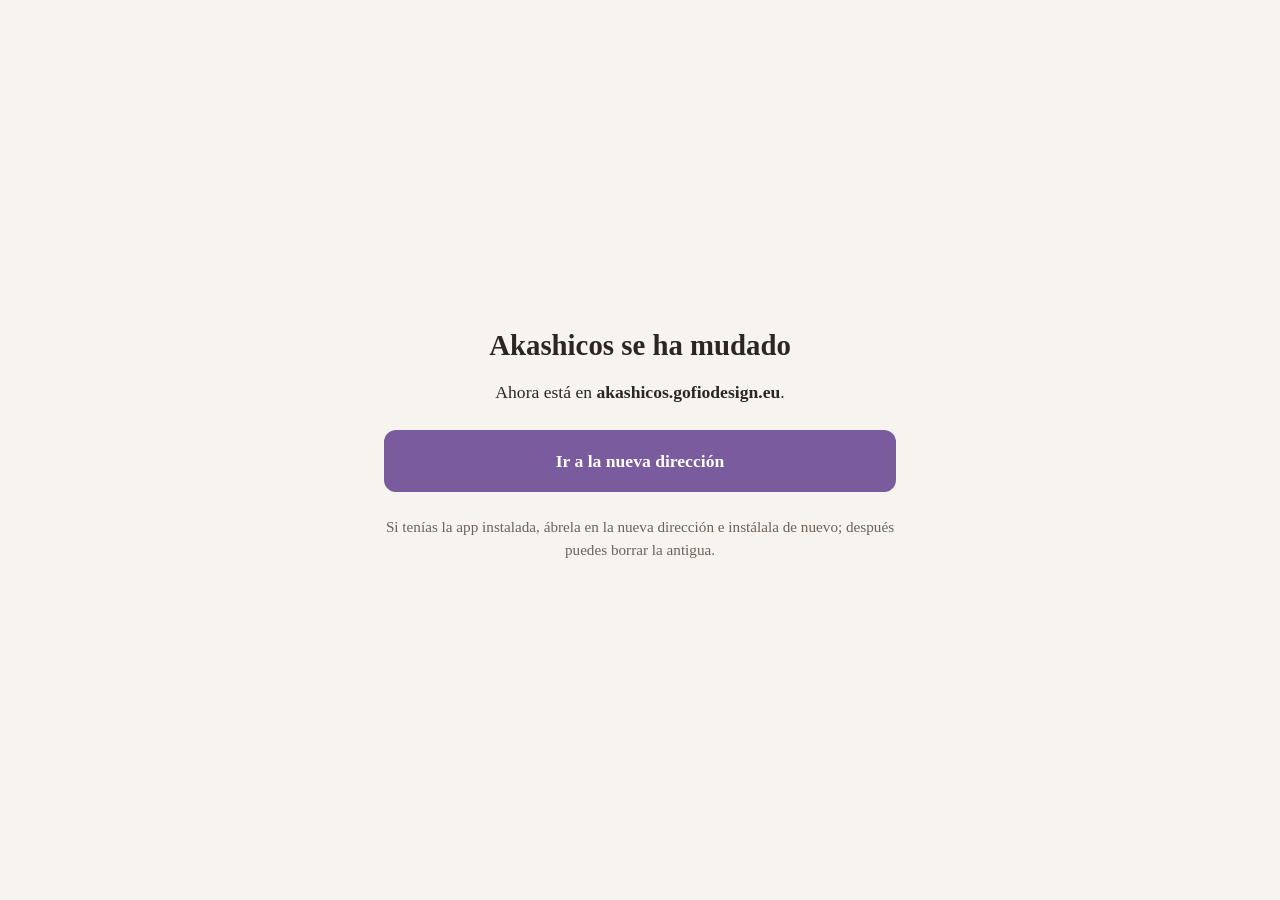
<file: index.html>
<!doctype html>
<html lang="es">
<head>
  <meta charset="utf-8">
  <meta name="viewport" content="width=device-width, initial-scale=1, viewport-fit=cover">
  <title>Akashicos se ha mudado</title>
  <meta name="theme-color" content="#7a5c9e">
  <link rel="canonical" href="https://akashicos.gofiodesign.eu/">
  <style>
    :root { color-scheme: light dark; --fondo: #f7f4ef; --texto: #2b2622; --suave: #6b625a; --acento: #7a5c9e; --acento-texto: #fff; }
    @media (prefers-color-scheme: dark) { :root { --fondo: #1b1820; --texto: #ece7f1; --suave: #a79fb1; --acento: #b596dc; --acento-texto: #1b1820; } }
    body { margin: 0; min-height: 100dvh; display: grid; place-items: center; background: var(--fondo); color: var(--texto); font: 1.1rem/1.5 Georgia, 'Times New Roman', serif; }
    main { max-width: 32rem; padding: 32px 20px; text-align: center; }
    h1 { font-size: 1.8rem; margin: 0 0 12px; }
    p { margin: 0 0 14px; }
    .nota { color: var(--suave); font-size: .95rem; }
    a.ir { display: block; margin: 24px 0; padding: 18px 20px; border-radius: 12px; background: var(--acento); color: var(--acento-texto); font-weight: 600; text-decoration: none; }
  </style>
</head>
<body>
  <main>
    <h1>Akashicos se ha mudado</h1>
    <p>Ahora está en <strong>akashicos.gofiodesign.eu</strong>.</p>
    <a class="ir" id="ir" href="https://akashicos.gofiodesign.eu/">Ir a la nueva dirección</a>
    <p class="nota" id="nota">Si tenías la app instalada, ábrela en la nueva dirección e instálala de nuevo; después puedes borrar la antigua.</p>
  </main>
  <script>
    // Los datos se guardan por dominio: se pasan a la nueva dirección en el
    // enlace, tras el «#», que no llega a ningún servidor (js/migrar.js de la
    // app los recoge). Solo las personas guardadas y los datos de «yo».
    const CLAVES = ['akashicos.personas', 'akashicos.yo', 'akashicos.bienvenida', 'akashicos.sanaciones', 'akashicos.donativo.pedido'];
    const datos = {};
    try {
      for (const k of CLAVES) { const v = localStorage.getItem(k); if (v !== null) datos[k] = v; }
    } catch { /* sin almacenamiento */ }
    if (datos['akashicos.personas'] || datos['akashicos.yo']) {
      const b = String.fromCharCode(...new TextEncoder().encode(JSON.stringify(datos)));
      document.getElementById('ir').href += '#migrar=' + btoa(b).replace(/\+/g, '-').replace(/\//g, '_').replace(/=+$/, '');
      document.getElementById('nota').textContent += ' Tus personas guardadas se pasarán solas a la nueva dirección al pulsar el botón.';
    }
  </script>
</body>
</html>
</file>
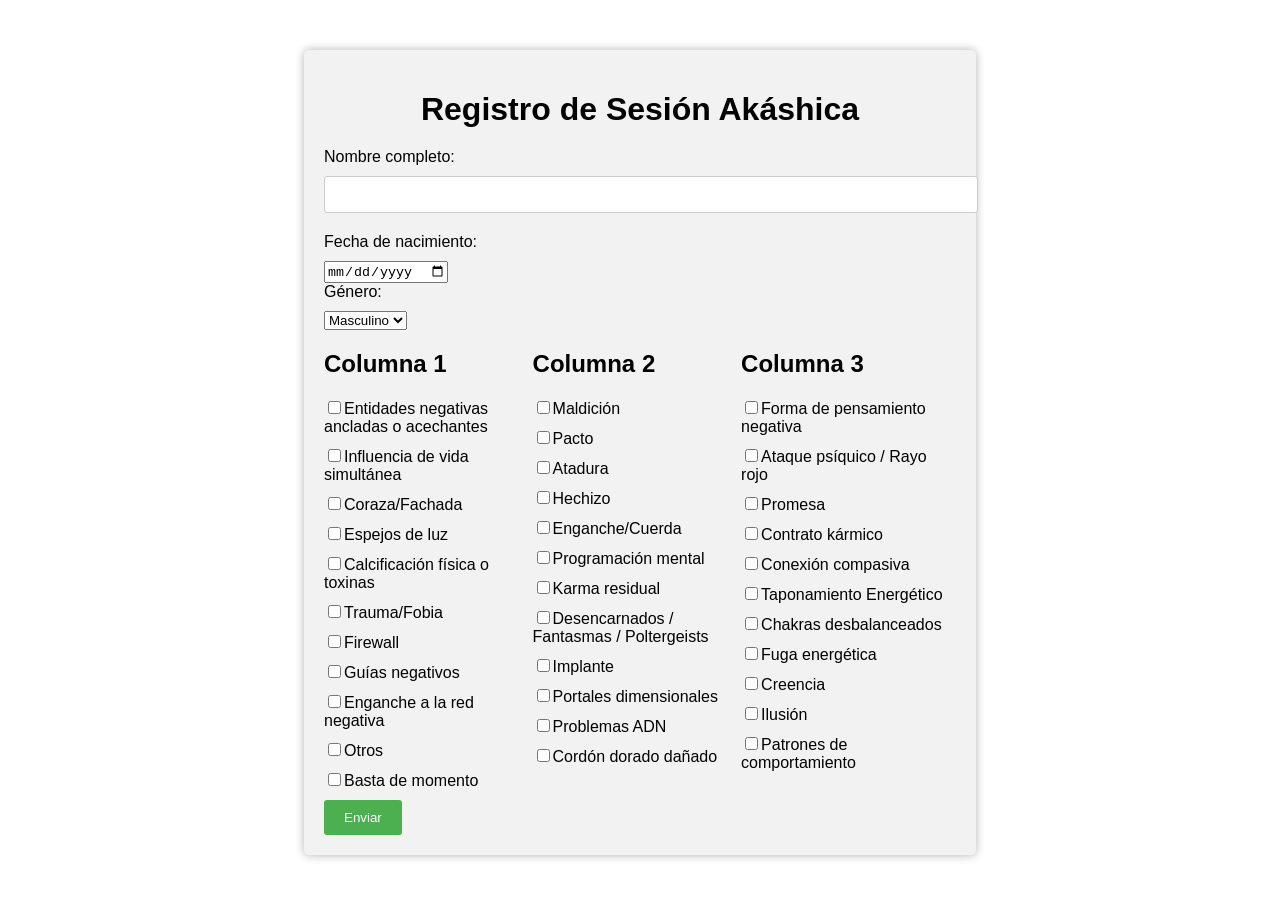
<file: html/index.html>
<!DOCTYPE html>
<html>
<head>
	<title>Formulario de Registro Akáshico</title>
	<link rel="stylesheet" type="text/css" href="css/styles.css">
</head>
<body>
	<form>
		<h1>Registro de Sesión Akáshica</h1>

		<label for="nombre">Nombre completo:</label>
		<input type="text" id="nombre" name="nombre" required>

        <label for="fecha_nacimiento">Fecha de nacimiento:</label>
        <input type="date" id="fecha_nacimiento" name="fecha_nacimiento" required>
        
        <label for="genero">Género:</label>
        <select id="genero" name="genero" onchange="cambiarPronombres()">
            <option value="masculino">Masculino</option>
            <option value="femenino">Femenino</option>
            <option value="no_binario">No binario</option>
        </select>

        <div class="opciones">
            <div class="columna">
                <h2>Columna 1</h2>
                <label><input type="checkbox" name="problemas[]" value="entidades_negativas">Entidades negativas ancladas o acechantes</label>
                <label><input type="checkbox" name="problemas[]" value="influencia_vida_simultanea">Influencia de vida simultánea</label>
                <label><input type="checkbox" name="problemas[]" value="coraza_fachada">Coraza/Fachada</label>
                <label><input type="checkbox" name="problemas[]" value="espejos_luz">Espejos de luz</label>
                <label><input type="checkbox" name="problemas[]" value="calcificacion_toxinas">Calcificación física o toxinas</label>
                <label><input type="checkbox" name="problemas[]" value="traumas">Trauma/Fobia</label>
                <label><input type="checkbox" name="problemas[]" value="firewall">Firewall</label>
                <label><input type="checkbox" name="problemas[]" value="guias">Guías negativos</label>
                <label><input type="checkbox" name="problemas[]" value="enganche">Enganche a la red negativa</label>
                <label><input type="checkbox" name="problemas[]" value="otros">Otros</label>
                <label><input type="checkbox" name="problemas[]" value="basta">Basta de momento</label>
            </div>
            <div class="columna">
                <h2>Columna 2</h2>
                <label><input type="checkbox" name="problemas[]" value="maldicion">Maldición</label>
                <label><input type="checkbox" name="problemas[]" value="pacto">Pacto</label>
                <label><input type="checkbox" name="problemas[]" value="atadura">Atadura</label>
                <label><input type="checkbox" name="problemas[]" value="hechizo">Hechizo</label>
                <label><input type="checkbox" name="problemas[]" value="enganche_cuerda">Enganche/Cuerda</label>
                <label><input type="checkbox" name="problemas[]" value="programacion_mental">Programación mental</label>
                <label><input type="checkbox" name="problemas[]" value="karma_residual">Karma residual</label>
                <label><input type="checkbox" name="problemas[]" value="desencarnados">Desencarnados / Fantasmas / Poltergeists</label>
                <label><input type="checkbox" name="problemas[]" value="implante">Implante</label>
                <label><input type="checkbox" name="problemas[]" value="portal">Portales dimensionales</label>
                <label><input type="checkbox" name="problemas[]" value="adn">Problemas ADN</label>
                <label><input type="checkbox" name="problemas[]" value="cordon_dorado">Cordón dorado dañado</label>
            </div>
            <div class="columna">
                <h2>Columna 3</h2>
                <label><input type="checkbox" name="problemas[]" value="forma_pensamiento_negativa">Forma de pensamiento negativa</label>
                <label><input type="checkbox" name="problemas[]" value="ataque_psiquico">Ataque psíquico / Rayo rojo</label>
                <label><input type="checkbox" name="problemas[]" value="promesa">Promesa</label>
                <label><input type="checkbox" name="problemas[]" value="contrato_karmico">Contrato kármico</label>
                <label><input type="checkbox" name="problemas[]" value="conexion_compasiva">Conexión compasiva</label>
                <label><input type="checkbox" name="problemas[]" value="taponamiento">Taponamiento Energético</label>
                <label><input type="checkbox" name="problemas[]" value="chakras">Chakras desbalanceados</label>
                <label><input type="checkbox" name="problemas[]" value="fuga">Fuga energética</label>
                <label><input type="checkbox" name="problemas[]" value="creencias">Creencia</label>
                <label><input type="checkbox" name="problemas[]" value="ilusión">Ilusión</label>
                <label><input type="checkbox" name="problemas[]" value="patrones">Patrones de comportamiento</label>
            </div>


            <input type="submit" value="Enviar" onclick="guardarDatos()">
	</form>

	<script src="js/actions.js"></script>
</body>
</html>
</file>
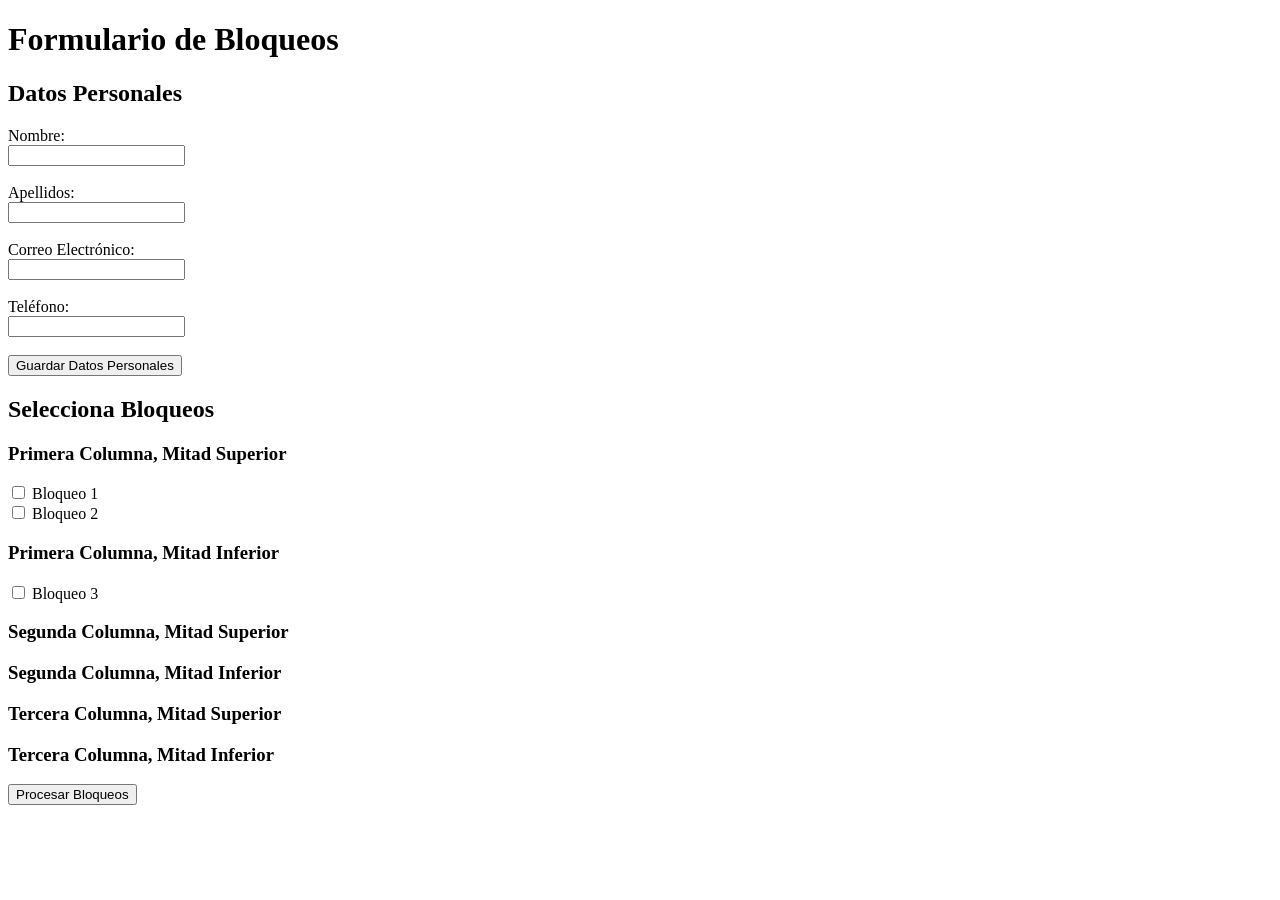
<file: html/index2.html>
<!DOCTYPE html>
<html lang="es">
<head>
    <meta charset="UTF-8">
    <meta name="viewport" content="width=device-width, initial-scale=1.0">
    <title>Formulario de Bloqueos</title>
</head>
<body>
    <h1>Formulario de Bloqueos</h1>
    <form id="personal-data-form">
        <h2>Datos Personales</h2>
        <label for="nombre">Nombre:</label><br>
        <input type="text" id="nombre" name="nombre"><br><br>
        <label for="apellidos">Apellidos:</label><br>
        <input type="text" id="apellidos" name="apellidos"><br><br>
        <label for="email">Correo Electrónico:</label><br>
        <input type="email" id="email" name="email"><br><br>
        <label for="telefono">Teléfono:</label><br>
        <input type="tel" id="telefono" name="telefono"><br><br>
        <button type="button" onclick="savePersonalData()">Guardar Datos Personales</button>
    </form>
    
    <form id="bloqueos-form">
        <h2>Selecciona Bloqueos</h2>
        <!-- Primera Columna, Mitad Superior -->
        <h3>Primera Columna, Mitad Superior</h3>
        <input type="checkbox" id="bloqueo1" name="bloqueo1">
        <label for="bloqueo1">Bloqueo 1</label><br>
        <input type="checkbox" id="bloqueo2" name="bloqueo2">
        <label for="bloqueo2">Bloqueo 2</label><br>
        <!-- Más Checkboxes de la primera columna... -->
        
        <h3>Primera Columna, Mitad Inferior</h3>
        <input type="checkbox" id="bloqueo3" name="bloqueo3">
        <label for="bloqueo3">Bloqueo 3</label><br>
        <!-- Más Checkboxes... -->
        
        <!-- Segunda Columna -->
        <h3>Segunda Columna, Mitad Superior</h3>
        <!-- Checkboxes... -->
        
        <h3>Segunda Columna, Mitad Inferior</h3>
        <!-- Checkboxes... -->
        
        <!-- Tercera Columna -->
        <h3>Tercera Columna, Mitad Superior</h3>
        <!-- Checkboxes... -->
        
        <h3>Tercera Columna, Mitad Inferior</h3>
        <!-- Checkboxes... -->
        
        <button type="button" onclick="processBlockages()">Procesar Bloqueos</button>
    </form>
    
    <div id="result"></div>
    
    <script>
        function savePersonalData() {
            // Guardar datos personales en localStorage
            const nombre = document.getElementById('nombre').value;
            const apellidos = document.getElementById('apellidos').value;
            const email = document.getElementById('email').value;
            const telefono = document.getElementById('telefono').value;
            
            const personalData = {
                nombre,
                apellidos,
                email,
                telefono
            };
            
            localStorage.setItem('personalData', JSON.stringify(personalData));
            alert('Datos personales guardados');
        }

        function loadPersonalData() {
            // Cargar datos personales de localStorage
            const personalData = JSON.parse(localStorage.getItem('personalData'));
            if (personalData) {
                document.getElementById('nombre').value = personalData.nombre;
                document.getElementById('apellidos').value = personalData.apellidos;
                document.getElementById('email').value = personalData.email;
                document.getElementById('telefono').value = personalData.telefono;
            }
        }

        function processBlockages() {
            // Recoger los bloqueos seleccionados
            const checkboxes = document.querySelectorAll('#bloqueos-form input[type="checkbox"]');
            const selectedBlockages = [];

            checkboxes.forEach(checkbox => {
                if (checkbox.checked) {
                    selectedBlockages.push(checkbox.name);
                }
            });

            if (selectedBlockages.length === 0) {
                document.getElementById('result').textContent = "No se han seleccionado bloqueos.";
                return;
            }

            localStorage.setItem('pendingBlockages', JSON.stringify(selectedBlockages));
            showBlockages();
        }

        function showBlockages() {
            const pendingBlockages = JSON.parse(localStorage.getItem('pendingBlockages'));

            if (!pendingBlockages || pendingBlockages.length === 0) {
                document.getElementById('result').textContent = "Todos los bloqueos han sido sanados.";
                return;
            }

            const currentBlockage = pendingBlockages.shift();
            const userName = JSON.parse(localStorage.getItem('personalData')).nombre || "Usuario";

            document.getElementById('result').innerHTML = `
                <h2>¿Se ha resuelto el siguiente bloqueo?</h2>
                <p>${currentBlockage}</p>
                <button onclick="resolveBlockage(true)">Sí</button>
                <button onclick="resolveBlockage(false)">No</button>
            `;

            localStorage.setItem('pendingBlockages', JSON.stringify(pendingBlockages));
        }

        function resolveBlockage(resolved) {
            if (resolved) {
                showBlockages();
            } else {
                alert('Por favor, trabaja en resolver este bloqueo.');
            }
        }

        document.addEventListener('DOMContentLoaded', loadPersonalData);
    </script>
</body>
</html>
</file>
<file: html/css/styles.css>
body {
	font-family: Arial, sans-serif;
}

form {
	width: 50%;
	margin: 50px auto;
	background-color: #f2f2f2;
	padding: 20px;
	border-radius: 5px;
	box-shadow: 0 0 10px rgba(0, 0, 0, 0.3);
}

h1 {
	text-align: center;
	margin-bottom: 20px;
}

label {
	display: block;
	margin-bottom: 10px;
}

input[type="text"],
input[type="email"],
textarea {
	width: 100%;
	padding: 10px;
	margin-bottom: 20px;
	border: 1px solid #ccc;
	border-radius: 3px;
}

input[type="submit"] {
	background-color: #4CAF50;
	color: #fff;
	padding: 10px 20px;
	border: none;
	border-radius: 3px;
	cursor: pointer;
}

input[type="submit"]:hover {
	background-color: #3e8e41;
}

textarea {
	height: 100px;
}

.opciones {
    display: flex;
    flex-wrap: wrap;
  }
  
  .columna {
    width: 33%;
  }
</file>
